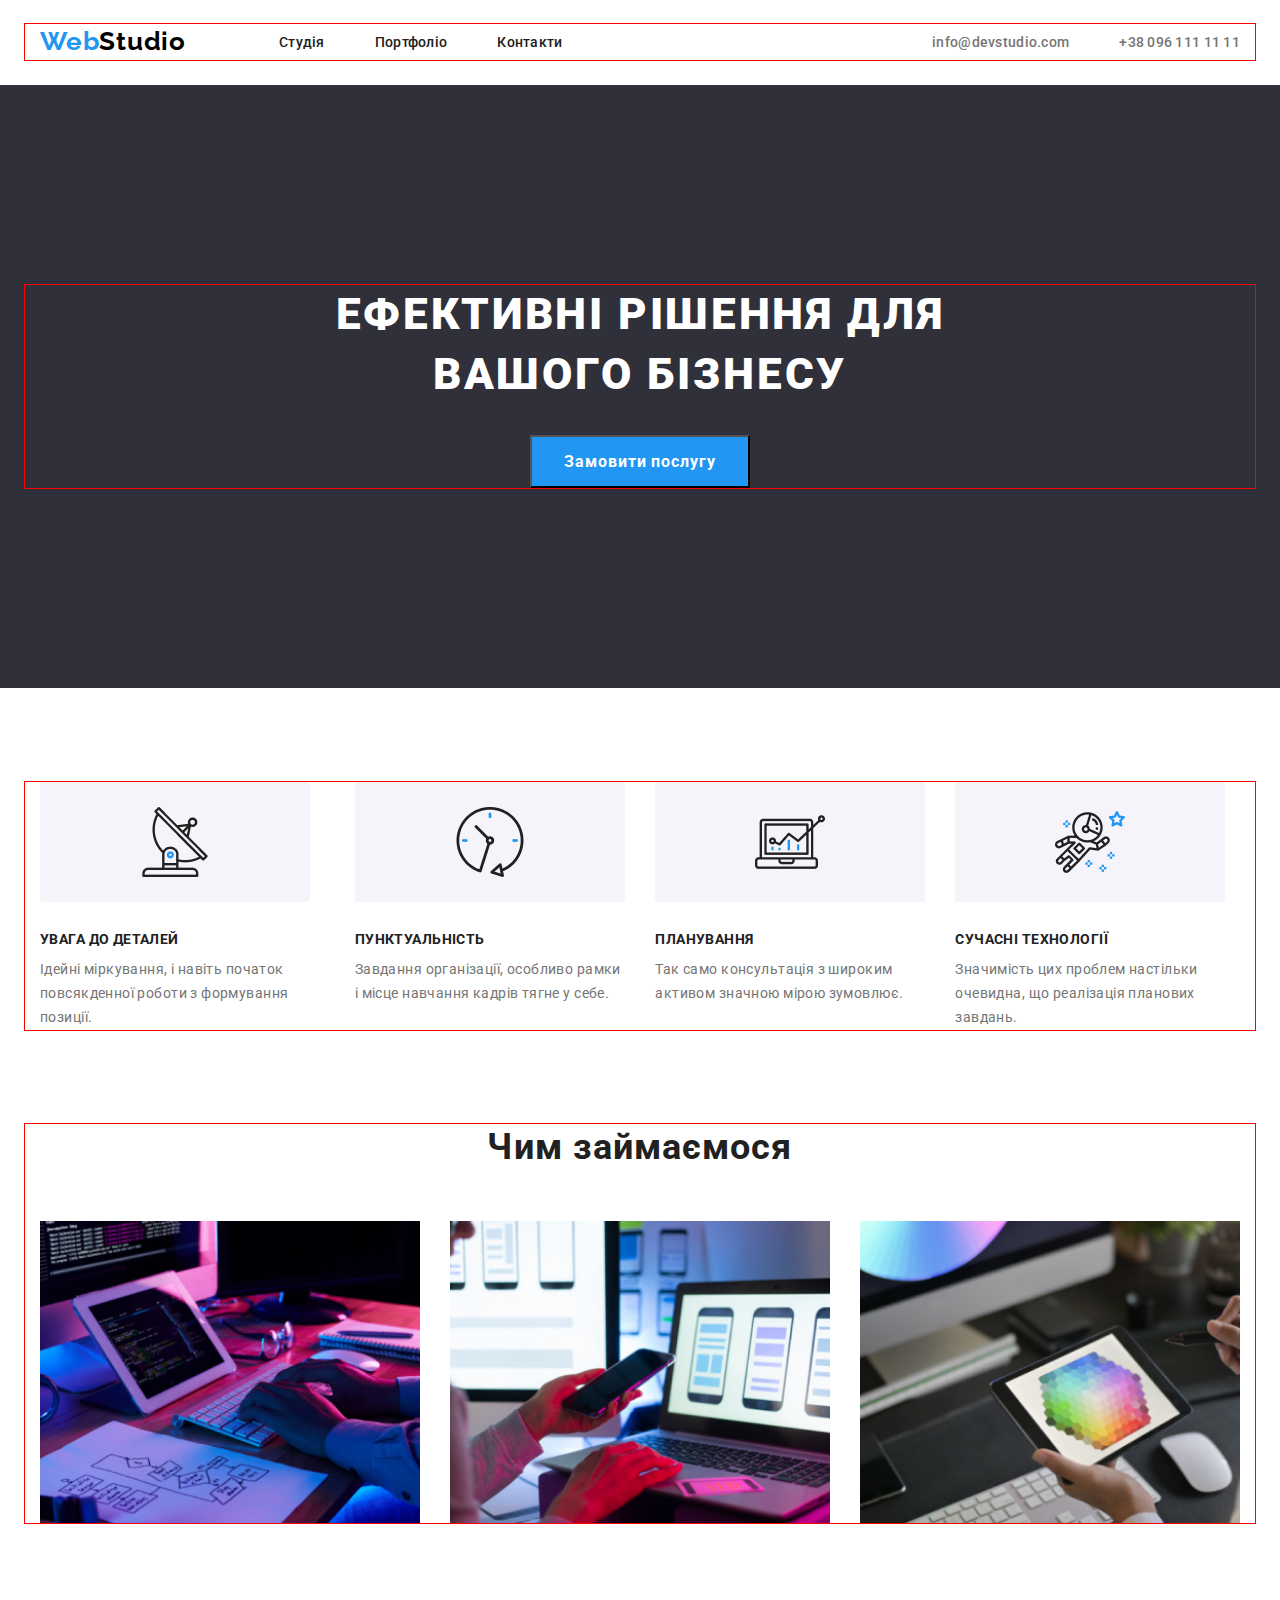
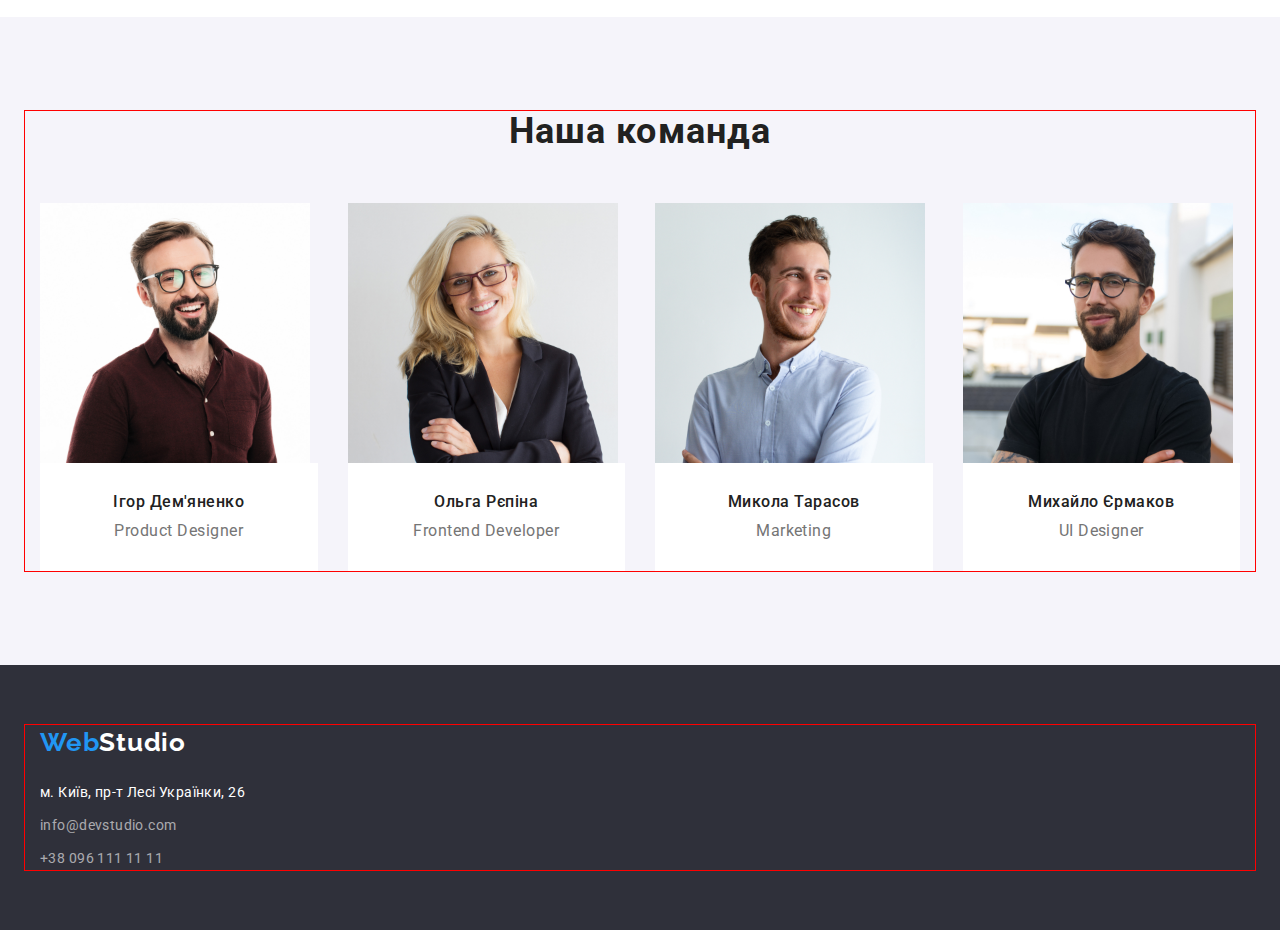
<file: index.html>
<!DOCTYPE html>
<html lang="uk">
  <head>
    <meta charset="UTF-8" />
    <meta name="viewport" content="width=device-width, initial-scale=1.0" />
    <link rel="preconnect" href="https://fonts.googleapis.com" />
    <title>Домашння робота номер 4</title>
    <link rel="preconnect" href="https://fonts.gstatic.com" crossorigin />
    <link
      href="https://fonts.googleapis.com/css2?family=Raleway:ital,wght@0,100..900;1,100..900&display=swap"
      rel="stylesheet"
    />
    <link rel="preconnect" href="https://fonts.googleapis.com" />
    <link rel="preconnect" href="https://fonts.gstatic.com" crossorigin />
    <link
      href="https://fonts.googleapis.com/css2?family=Raleway:ital,wght@0,100..900;1,100..900&family=Roboto:ital,wght@0,100;0,300;0,400;0,500;0,700;0,900;1,100;1,300;1,400;1,500;1,700;1,900&display=swap"
      rel="stylesheet"
    />
    <link rel="stylesheet" href="./css/style.css" />
    <link rel="stylesheet" href="./css/normalize.css">
    <link rel="stylesheet" href="./css/reset.css">
  </head>
  <body>
    <header class="header">
      <div class="container header-box">
        <a href="./index.html" class="header-logo"><span class="header-blue">Web</span>Studio</a>
      <nav class="header-nav">
        <ul class="header-list">
          <li class="header-item">
            <a class="nav-link" href="./index.html">Студія</a>
          </li>
          <li class="header-item">
            <a class="nav-link" href="./portfolio.html">Портфоліо</a>
          </li>
          <li class="header-item">
            <a class="nav-link" href="#">Контакти</a>
          </li>
        </ul>
      </nav>
        <ul class="contact-list">
          <li class="contact-item">
            <a class="contact-link" href="mailto:info@devstudio.com">info@devstudio.com</a
            >
          </li>
          <li class="contact-item">
            <a class="contact-link" href="tel:+380961111111">+38 096 111 11 11</a>
          </li>
        </ul>
    </div>
    </header>
    <main>
      <section class="hero">
        <div class="container">
        <h1 class="hero-title">Ефективні рішення для вашого бізнесу</h1>
        <button class="hero-button">Замовити послугу</button>
      </div>
      </section>  
      <section class="advantages">
        <div class="container">
        <ul class="advantages-list">
          <li class="advantages-item">
            <h3 class="list-title">УВАГА ДО ДЕТАЛЕЙ</h3>
            <p class="advantages-text">
              Ідейні міркування, і навіть початок повсякденної роботи з
              формування позиції.
            </p>
          </li>
          <li class="advantages-item">
            <h3 class="list-title">ПУНКТУАЛЬНІСТЬ</h3>
            <p class="advantages-text">
              Завдання організації, особливо рамки і місце навчання кадрів тягне
              у себе.
            </p>
          </li>
          <li class="advantages-item">
            <h3 class="list-title">ПЛАНУВАННЯ</h3>
            <p class="advantages-text">
              Так само консультація з широким активом значною мірою зумовлює.
            </p>
          </li>
          <li class="advantages-item">
            <h3 class="list-title">СУЧАСНІ ТЕХНОЛОГІЇ</h3>
            <p class="advantages-text">
              Значимість цих проблем настільки очевидна, що реалізація планових
              завдань.
            </p>
          </li>
        </ul>
      </div>
      </section>
      <section class="work">
        <div class="container">
        <h2 class="work-title">Чим займаємося</h2>
        <ul class="work-list">
          <li class="work-item">
            <img src="./img/program.png" alt="Написання коду" class="work-img"/>
          </li>
          <li class="work-item">
            <img src="./img/telefon.png" alt="Розробка сайту" class="work-img"/>
          </li>
          <li class="work-item">
            <img src="./img/tablet.png" alt="Дизайн сайту" class="work-img" />
          </li>
        </ul>
      </div>
      </section>
      <section class="team-section">
        <div class="container">
          <h2 class="team-title">Наша команда</h2>
        <ul class="team-box">

          <li class="team-item">
            <img
              src="./img/igor.jpg"
              alt="молодяга в коричневій сорочці"
              class="work-picture"
            />
            <div class="team-vraper">
            <h3 class="team-list">Ігор Дем'яненко</h3>
            <p class="team-text">Product Designer</p>
          </div>
          </li>
          <li class="team-item">
            <img
              src="./img/persona.jpg"
              alt=" жінка в чорному піджаку"
              class="work-picture"
            />
            <div class="team-vraper">
            <h3 class="team-list">Ольга Рєпіна</h3>
            <p class="team-text">Frontend Developer</p>
          </div>
          </li>
          <li class="team-item">
            <img
              src="./img/mikola.jpg"
              alt="молодяга в блакиній сорочці"
              class="work-picture"
            />
            <div class="team-vraper">
            <h3 class="team-list">Микола Тарасов</h3>
            <p class="team-text">Marketing</p>
          </div>
          </li>
          <li class="team-item">
            <img
              src="./img/misha.jpg"
              alt="молодяга в чорній футболці "
              class="work-picture"
            />
            <div class="team-vraper">
            <h3 class="team-list">Михайло Єрмаков</h3>
            <p class="team-text">UI Designer</p>
          </div>
          </li>
        </ul>
        </div>
      </section>
    </main>
    <footer class="footer">
      <div class="container">
      <a href="./index.html" class="footer-logo">
        <span class="footer-web">Web</span ><span class="footer-studio">Studio</span></a>
        
      <address class="address">
        <a href="http://surl.li/tvaqo" target="_blank" class="address-link">
          м. Київ, пр-т Лесі Українки, 26</a>
        <ul class="footer-list">
          <li class="footer-item">
            <a href="mailto:info@devstudio.com" class="footer-link"
              >info@devstudio.com</a>
          </li>
          <li class="footer-item">
            <a href="tel:+380961111111" class="footer-link"
              >+38 096 111 11 11</a
            >
          </li>
        </ul>
      </address>
      </div>
    </footer>
  </body>
</html>
</file>
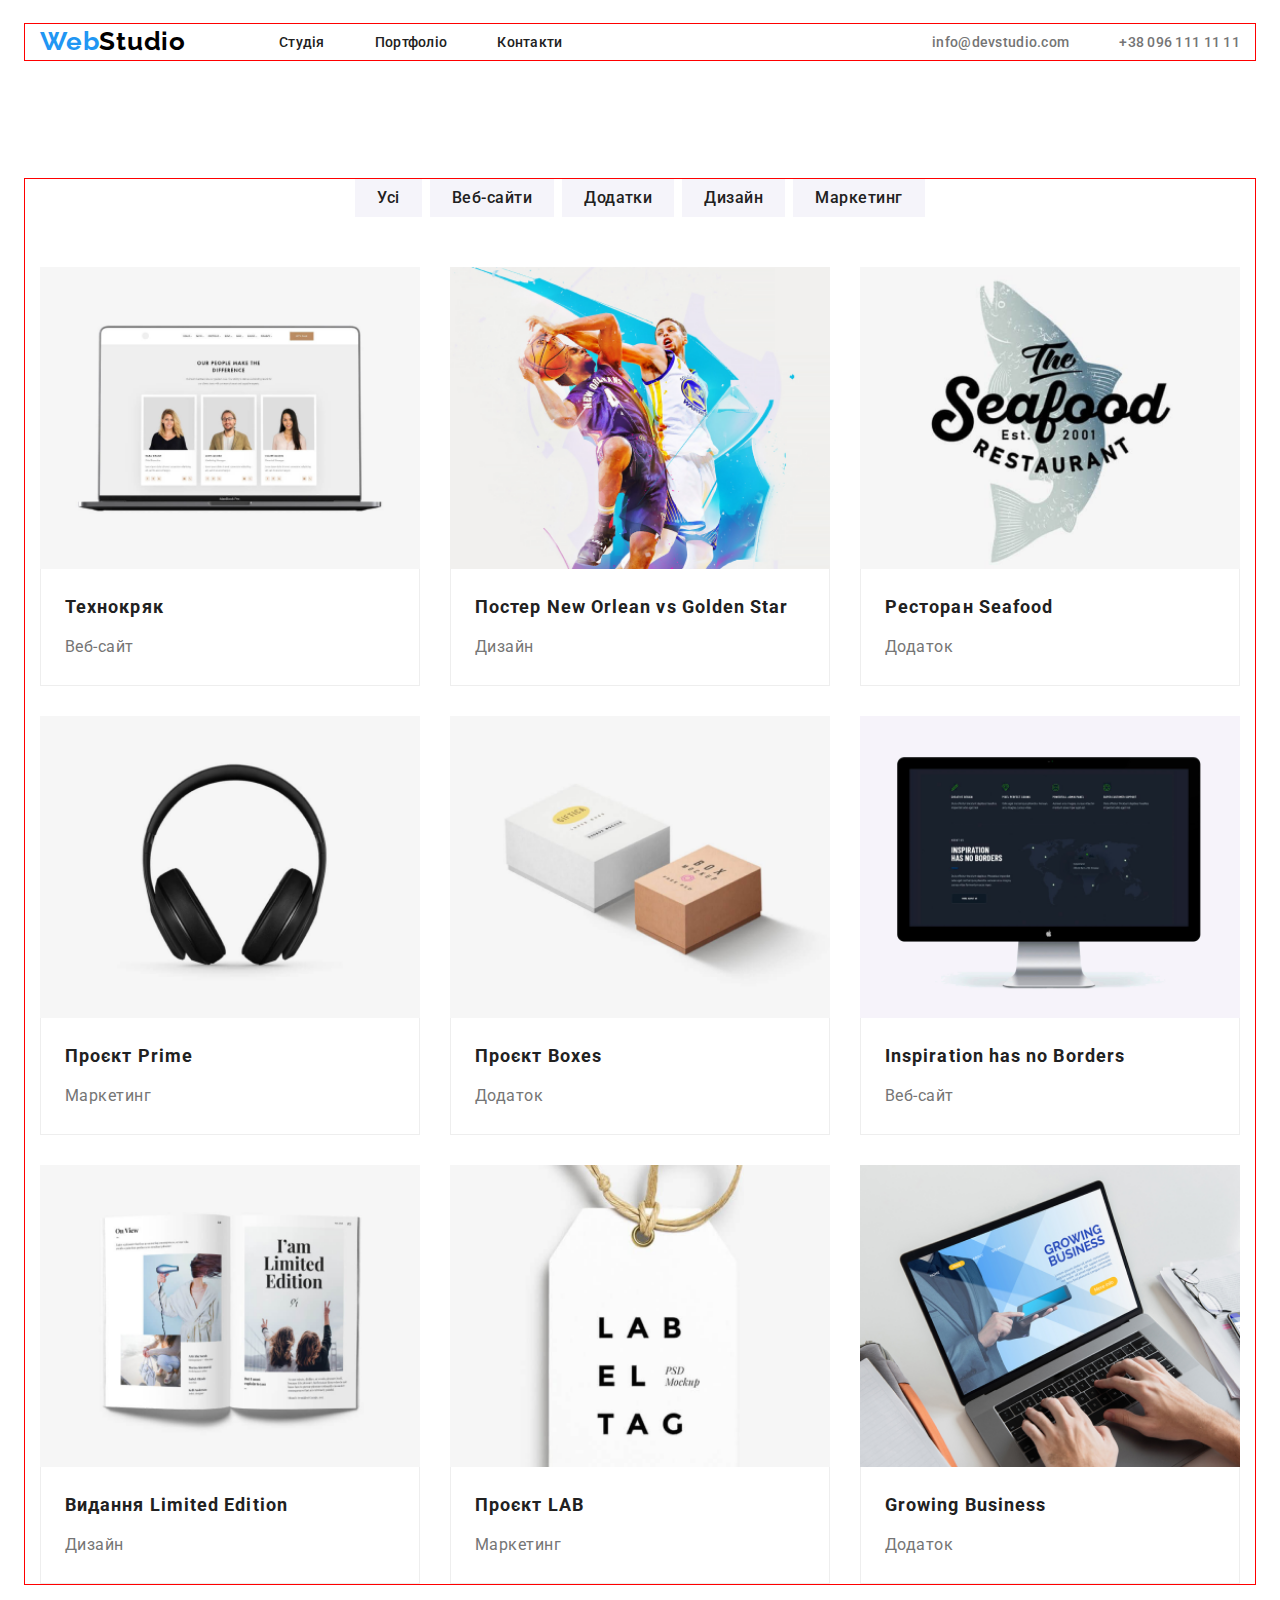
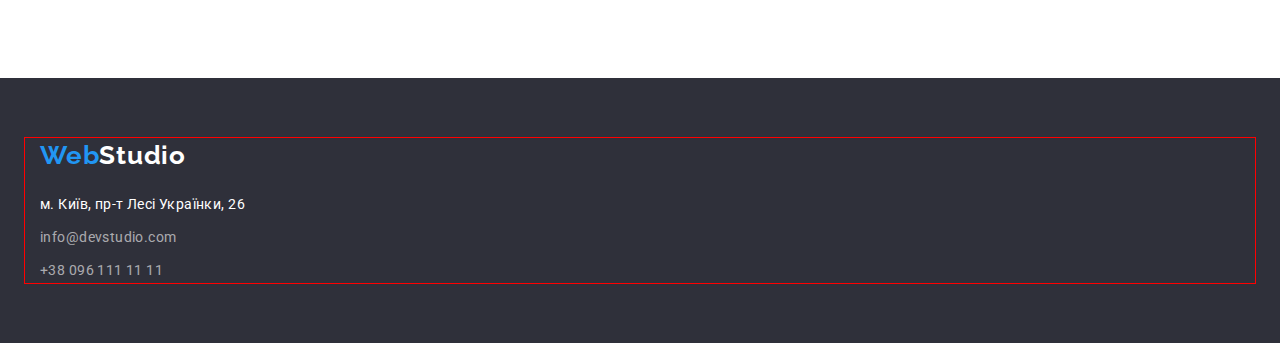
<file: portfolio.html>
<!DOCTYPE html>
<html lang="uk">
  <head>
    <meta charset="UTF-8" />
    <meta name="viewport" content="width=device-width, initial-scale=1.0" />
    <title>Document</title>
    <link rel="preconnect" href="https://fonts.googleapis.com" />
    <link rel="preconnect" href="https://fonts.gstatic.com" crossorigin />
    <link
      href="https://fonts.googleapis.com/css2?family=Raleway:ital,wght@0,100..900;1,100..900&display=swap"
      rel="stylesheet"
    />
    <link rel="preconnect" href="https://fonts.googleapis.com" />
    <link rel="preconnect" href="https://fonts.gstatic.com" crossorigin />
    <link
      href="https://fonts.googleapis.com/css2?family=Raleway:ital,wght@0,100..900;1,100..900&family=Roboto:ital,wght@0,100;0,300;0,400;0,500;0,700;0,900;1,100;1,300;1,400;1,500;1,700;1,900&display=swap"
      rel="stylesheet"
    />
    <link rel="stylesheet" href="./css/portfolio.css" />
    <link rel="stylesheet" href="./css/normalize.css" />
    <link rel="stylesheet" href="./css/reset.css" />
  </head>
  <body>
    <header class="header">
      <div class="container header-box">
        <a href="./index.html" class="header-logo"
          ><span class="header-blue">Web</span>Studio</a
        >
        <nav class="header-nav">
          <ul class="header-list">
            <li class="header-item">
              <a class="nav-link" href="./index.html">Студія</a>
            </li>
            <li class="header-item">
              <a class="nav-link" href="./portfolio.html">Портфоліо</a>
            </li>
            <li class="header-item">
              <a class="nav-link" href="#">Контакти</a>
            </li>
          </ul>
        </nav>
        <ul class="contact-list">
          <li class="contact-item">
            <a class="contact-link" href="mailto:info@devstudio.com"
              >info@devstudio.com</a
            >
          </li>
          <li class="contact-item">
            <a class="contact-link" href="tel:+380961111111"
              >+38 096 111 11 11</a
            >
          </li>
        </ul>
      </div>
    </header>
    <main>
      <section class="card">
        <div class="container">
          <ul class="card-list">
            <li class="card-item">
              <button type="button" class="card-button">Усі</button>
            </li>

            <li class="card-item">
              <button type="button" class="card-button">Веб-сайти</button>
            </li>
            <li class="card-item">
              <button type="button" class="card-button">Додатки</button>
            </li>
            <li class="card-item">
              <button type="button" class="card-button">Дизайн</button>
            </li>
            <li class="card-item">
              <button type="button" class="card-button">Маркетинг</button>
            </li>
          </ul>
          <ul class="hero">
            <li class="hero-list">
              <img src="./img/noutbuk.png" alt="Технокряк" class="hero-item" />
              <div class="hero-box">
              <h3 class="hero-title">Технокряк</h3>
              <p class="hero-paragraf">Веб-сайт</p>
              </div>
            </li>
            <li class="hero-list">
              <img
                src="./img/basketbol.png"
                alt="Постер New Orlean vs Golden Star"
                class="hero-item"
              />
              <div class="hero-box">
              <h3 class="hero-title">Постер New Orlean vs Golden Star</h3>
              <p class="hero-paragraf">Дизайн</p>
              </div>
            </li>
            <li class="hero-list">
              <img
                src="./img/fish.png"
                alt="Ресторан Seafood"
                class="hero-item"/>
                <div class="hero-box">
              <h3 class="hero-title">Ресторан Seafood</h3>
              <p class="hero-paragraf">Додаток</p>
              </div>
            </li>
            <li class="hero-list">
              <img
                src="./img/naushniki.png"
                alt="Проєкт Prime"
                class="hero-item"/>
                <div class="hero-box">
              <h3 class="hero-title">Проєкт Prime</h3>
              <p class="hero-paragraf">Маркетинг</p>
              </div>
            </li>
            <li class="hero-list">
              <img src="./img/box.png" alt="Проєкт Boxes" class="hero-item" />
              <div class="hero-box">
              <h3 class="hero-title">Проєкт Boxes</h3>
              <p class="hero-paragraf">Додаток</p>
              </div>
            </li>
            <li class="hero-list">
              <img
                src="./img/comp.png"
                alt="Inspiration has no Borders"
                class="hero-item"
              />
              <div class="hero-box">
              <h3 class="hero-title">Inspiration has no Borders</h3>
              <p class="hero-paragraf">Веб-сайт</p>
              </div>
            </li>
            <li class="hero-list">
              <img
                src="./img/book.png"
                alt="Видання Limited Edition"
                class="hero-item"
              />
              <div class="hero-box">
              <h3 class="hero-title">Видання Limited Edition</h3>
              <p class="hero-paragraf">Дизайн</p>
              </div>
            </li>
            <li class="hero-list">
              <img
                src="./img/lentochka.png"
                alt="Проєкт LAB"
                class="hero-item"
              />
              <div class="hero-box">
              <h3 class="hero-title">Проєкт LAB</h3>
              <p class="hero-paragraf">Маркетинг</p>
              </div>
            </li>
            <li class="hero-list">
              <img
                src="./img/nout.png"
                alt="Growing Business"
                class="hero-item"
              />
              <div class="hero-box">
              <h3 class="hero-title">Growing Business</h3>
              <p class="hero-paragraf">Додаток</p>
              </div>
            </li>
          </ul>
        </div>
      </section>
    </main>
    <footer class="footer">
      <div class="container">
        <a href="./index.html" class="footer-logo">
          <span class="footer-web">Web</span
          ><span class="footer-studio">Studio</span></a
        >
        <address class="address">
          <a href="http://surl.li/tvaqo" target="_blank" class="address-link">
            м. Київ, пр-т Лесі Українки, 26</a
          >
          <ul class="footer-list">
            <li class="footer-item">
              <a href="mailto:info@devstudio.com" class="footer-link"
                >info@devstudio.com</a
              >
            </li>
            <li class="footer-item">
              <a href="tel:+380961111111" class="footer-link"
                >+38 096 111 11 11</a
              >
            </li>
          </ul>
        </address>
      </div>
    </footer>
  </body>
</html>
</file>
<file: css/style.css>
:root {
    --accent-color: #2196f3;
    --logo-color: #000;
    --text-color: #212121;
    --additional-color: #757575;
    --footer-namber: rgba(255, 255, 255, 0.6);
    --footer-background: #2f303a;
    --team-background: #f5f4fa;
    --main-background: #fff;
  }
  
  body {
    font-family: "Roboto", "sans-serif";
  }
  
  .container {
    width: 1200px;
    padding-left: 15px;
    padding-right: 15px;
    margin-left: auto;
    margin-right: auto;
    outline: 1px solid red;
  }
  
  .header {
    padding-top: 24px;
    padding-bottom: 25px;
  }
  
  .header-box {
    display: flex;
    align-items: center;
  }
  
  .header-blue {
    color: var(--accent-color);
    font-family: "Raleway", sans-serif;
    font-size: 26px;
    font-weight: 700;
    line-height: 1.38;
    letter-spacing: 0.78px;
  }
  
  .header-logo {
    color: var(--logo-color);
    font-family: "Raleway", sans-serif;
    font-size: 26px;
    font-weight: 700;
    line-height: 1.38;
    letter-spacing: 0.78px;
    margin-right: 93px;
  }
  
  .header-list {
    display: flex;
    gap: 50px;
  }
  
  .nav-link {
    color: var(--text-color);
    font-size: 14px;
    font-weight: 500;
    line-height: 1.14;
    letter-spacing: 0.28px;
  }
  
  .contact-list {
    display: flex;
    gap: 50px;
    margin-left: auto;
  }
  
  .contact-link {
    color: var(--additional-color);
    font-size: 14px;
    font-weight: 500;
    line-height: 1.14;
    letter-spacing: 0.28px;
  }
  
  .hero {
    background-color: var(--footer-background);
    padding-top: 200px;
    padding-bottom: 200px;
    text-align: center;
  }
  .hero-title {
    color: var(--main-background);
    width: 696px;
    font-weight: 900;
    text-align: center;
    font-size: 44px;
    line-height: 1.36;
    font-size: 44px;
    letter-spacing: 2.64px;
    text-transform: uppercase;
    margin-bottom: 30px;
    margin-left: auto;
    margin-right: auto;
  }
  .hero-button {
    background-color: var(--accent-color);
    color: var(--main-background);
    font-size: 16px;
    font-weight: 700;
    text-align: center;
    line-height: 1.87;
    letter-spacing: 0.96px;
    padding: 10px 32px;
  }
  
  .advantages {
    padding-top: 94px;
  }

  .advantages-item::before {
content: "";
width: 270px;
height: 120px;
border-radius: 4px;
background-color: var(--team-background);
background-image: url(../img/antenna.png);
background-repeat: no-repeat;
background-position: center;
background-size: 70px;
margin-bottom: 30px;
display: block;



  }
  
  .advantages-item:nth-child(2)::before{
    background-image: url(../img/godini.png);

  }

  .advantages-item:nth-child(3)::before{
    background-image: url(../img/diagram.png);
    
  }

  .advantages-item:nth-child(4)::before{
    background-image: url(../img/astronavt.png);
  }

  .advantages-list {
    display: flex;
    gap: 30px;
  }
  
  .list-title {
    color: var(--text-color);
    font-size: 14px;
    font-weight: 700;
    line-height: 1.14;
    letter-spacing: 0.42px;
    text-transform: uppercase;
    margin-bottom: 10px;
  }
  
  .advantages-text {
    color: var(--additional-color);
    font-size: 14px;
    font-weight: 400;
    line-height: 1.71;
    letter-spacing: 0.42px;
  }
  
  .work {
    padding-top: 94px;
    padding-bottom: 94px;
  }
  
  .work-title {
    color: var(--text-color);
    text-align: center;
    font-size: 36px;
    font-weight: 700;
    line-height: 1.31;
    letter-spacing: 1.08px;
    margin-bottom: 50px;
  }

  .work-picture {
    width: 270px;
  }
  
  .work-list {
    display: flex;
    gap: 30px;
  }
  
  .work-item {
    flex-basis: calc((100% - 60px) / 3);
  }
  
  /* .work-picture {
    flex-basis: calc((100% ));
  } */
  
  .work-img {
    width: 100%;
  }
  
  .team-section {
    padding-top: 94px;
    padding-bottom: 94px;
    background-color: var(--team-background);
  }
  
  .team-title {
    color: var(--text-color);
    text-align: center;
    font-size: 36px;
    font-weight: 700;
    line-height: 1.16;
    letter-spacing: 1.08px;
    margin-bottom: 50px;
  }
  
  .team-box {
    display: flex;
    gap: 30px;
  }

  .team-item {
  flex-basis:calc((100% - 90px) / 4);}
  
  .team-vraper {
    padding-top: 30px;
    padding-bottom: 30px;
    background-color: var(--main-background);
  }
  
  .team-list {
    color: var(--text-color);
    font-size: 16px;
    font-weight: 500;
    line-height: 1.18;
    letter-spacing: 0.48px;
    text-align: center;
    margin-bottom: 10px;
  }
  
  .team-text {
    color: var(--additional-color);
    font-size: 16px;
    font-weight: 400;
    line-height: 1.18;
    letter-spacing: 0.48px;
    text-align: center;
  }
  
  footer {
    background-color: var(--footer-background);
    color: var(--main-background);
    padding-top: 60px;
    padding-bottom: 60px;
  }
  
  .address {
    margin-top: 20px;
    font-style: normal;
  }
  
  .footer-list {
    margin-top: 9px;
  }
  
  .footer-web {
    color: var(--accent-color);
  font-family: Raleway;
  font-size: 26px;
  font-weight: 700;
  line-height:1.38;
  letter-spacing: 0.78px;
  }
  
  .footer-studio {
    color:var(--main-background);
  font-family: Raleway;
  font-size: 26px;
  font-weight: 700;
  line-height: 1.38;
  letter-spacing: 0.78px;
  }
  
  .address-link {
    color: var(--main-background);
    font-size: 14px;
    font-weight: 400;
    line-height: 1.71;
    letter-spacing: 0.42px;
  }
  
  .footer-link {
    color:var(--footer-namber);
  font-size: 14px;
  font-weight: 400;
  line-height: 1.71;
  letter-spacing: 0.42px;
  }
  
  .footer-item {
    margin-top: 9px;
  }
</file>
<file: css/portfolio.css>
:root {
  --accent-color: #2196f3;
  --logo-color: #000;
  --text-color: #212121;
  --additional-color: #757575;
  --footer-namber: rgba(255, 255, 255, 0.6);
  --footer-background: #2f303a;
  --team-background: #f5f4fa;
  --main-background: #fff;
}

body {
  font-family: "Roboto", "sans-serif";
}

.container {
  width: 1200px;
  padding-left: 15px;
  padding-right: 15px;
  margin-left: auto;
  margin-right: auto;
  outline: 1px solid red;
}

.header {
  padding-top: 24px;
  padding-bottom: 25px;
}

.header-box {
  display: flex;
  align-items: center;
}

.header-blue {
  color: var(--accent-color);
  font-family: "Raleway", sans-serif;
  font-size: 26px;
  font-weight: 700;
  line-height: 1.38;
  letter-spacing: 0.78px;
}

.header-logo {
  color: var(--logo-color);
  font-family: "Raleway", sans-serif;
  font-size: 26px;
  font-weight: 700;
  line-height: 1.38;
  letter-spacing: 0.78px;
  margin-right: 93px;
}

.header-list {
  display: flex;
  gap: 50px;
}

.nav-link {
  color: var(--text-color);
  font-size: 14px;
  font-weight: 500;
  line-height: 1.14;
  letter-spacing: 0.28px;
}

.contact-list {
  display: flex;
  gap: 50px;
  margin-left: auto;
}

.contact-link {
  color: var(--additional-color);
  font-size: 14px;
  font-weight: 500;
  line-height: 1.14;
  letter-spacing: 0.28px;
}

.header-link:hover {
  color: var(--accent-color);
}

.header-link {
  color: var(--text-color);
  font-family: "Roboto", sans-serif;
  font-size: 14px;
  font-style: normal;
  line-height: 1.14;
  font-weight: 500;
  letter-spacing: 0.28px;
}

.card {
  padding-top: 94px;
  padding-bottom: 94px;
}


.card-item button:hover {
  background-color: var(--accent-color);
}

.card-button {
  color: var(--text-color);
  text-align: center;
  font-family: "Roboto", sans-serif;
  font-size: 16px;
  font-style: normal;
  font-weight: 500;
  line-height: 1.62;
  letter-spacing: 0.48px;
  background-color:var(--team-background);
  border:none;
  padding: 6px 22px;
}

.card-list {
  margin-bottom: 50px;
  display: flex;
  justify-content: center;
  gap: 8px;
}

.hero {
  flex-wrap: wrap;
  display: flex;
  gap: 30px;
}

.hero-list {
  flex-basis: calc((100% - 60px) / 3);

}

.hero-item {
    width: 100%;
    background-color: var(--main-background);
}

.hero-box {
  padding: 20px 24px;
  border: 1px solid #EEE;
  border-top: none;
}

.hero-title {
  color: var(--text-color);
  font-family: "Roboto", sans-serif;
  font-size: 18px;
  font-style: normal;
  font-weight: 700;
  line-height: 2;
  letter-spacing: 1.08px;
  padding-bottom: 4px;
 
 
}

.hero-paragraf {
  color: var(--additional-color);
  font-family: "Roboto", sans-serif;
  font-size: 16px;
  font-style: normal;
  font-weight: 400;
  line-height: 2.25;
  letter-spacing: 0.48px;
}

footer {
  background-color: var(--footer-background);
  color: white;
}

footer {
  background-color: var(--footer-background);
  color: var(--main-background);
  padding-top: 60px;
  padding-bottom: 60px;
}

.address {
  margin-top: 20px;
}

.footer-list {
  margin-top: 9px;
}

.footer-web {
  color: var(--accent-color);
  font-family: Raleway;
  font-size: 26px;
  font-weight: 700;
  line-height: 1.38;
  letter-spacing: 0.78px;
}

.footer-studio {
  color: var(--main-background);
  font-family: Raleway;
  font-size: 26px;
  font-weight: 700;
  line-height: 1.38;
  letter-spacing: 0.78px;
}

.address {
  font-style: normal;
}

.address-link {
  color: var(--main-background);
  font-size: 14px;
  font-weight: 400;
  line-height: 1.71;
  letter-spacing: 0.42px;
}

.footer-link {
  color: var(--footer-namber);
  font-size: 14px;
  font-weight: 400;
  line-height: 1.71;
  letter-spacing: 0.42px;
}

.footer-item {
  margin-top: 9px;
}
</file>
